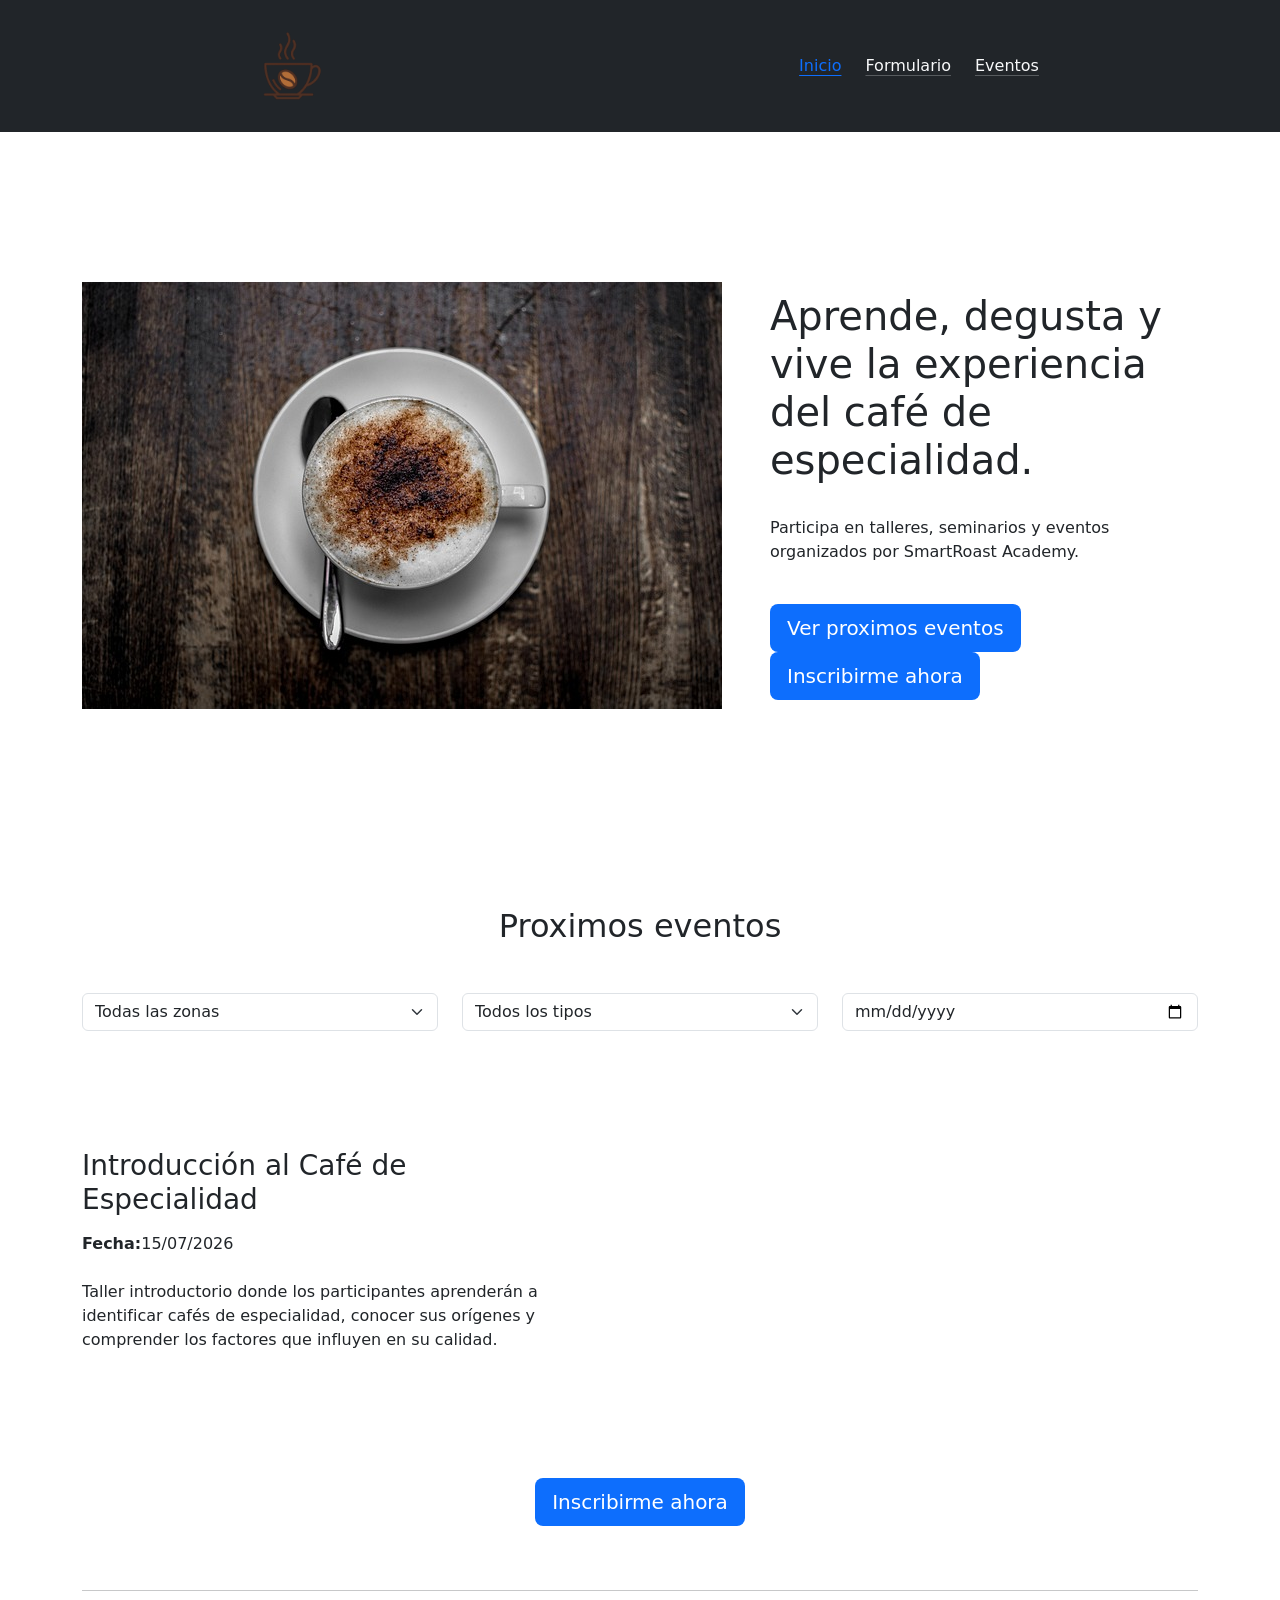
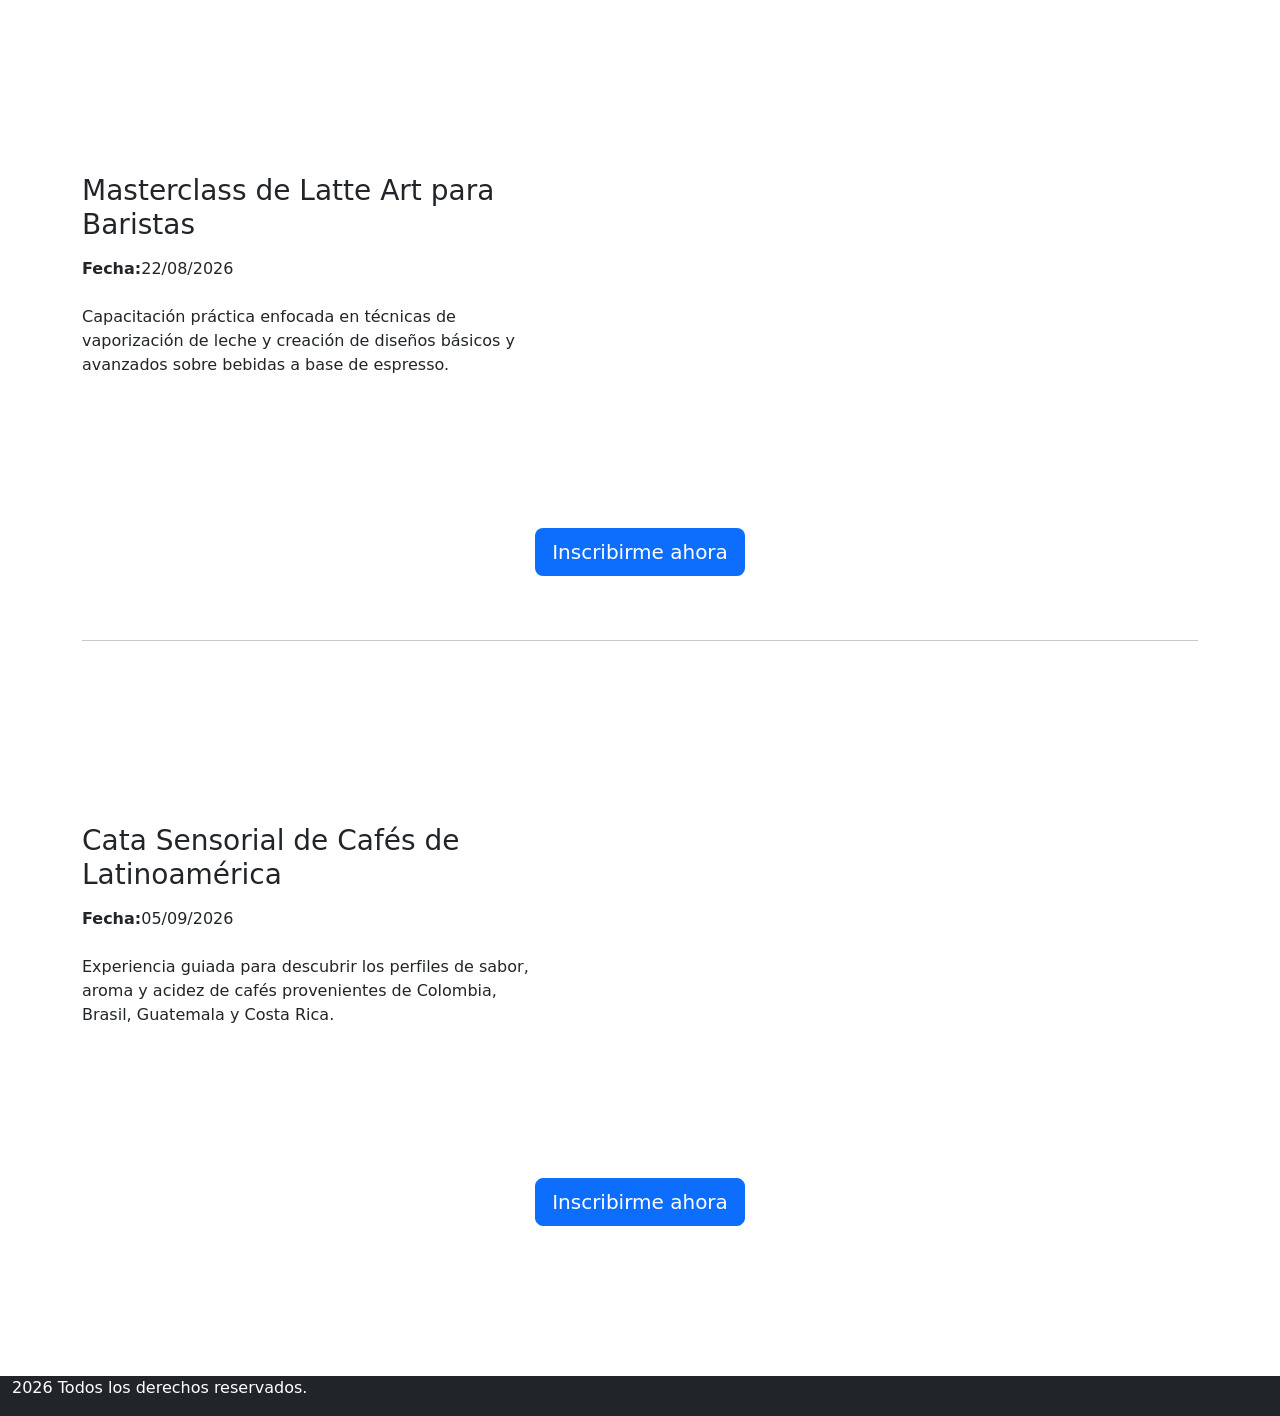
<file: Paginas/index.html>
<!doctype html>
<html lang="es">
  <head>
    <meta charset="UTF-8" />
    <meta name="viewport" content="width=device-width, initial-scale=1.0" />
    <link
      href="https://cdn.jsdelivr.net/npm/bootstrap@5.3.8/dist/css/bootstrap.min.css"
      rel="stylesheet"
      integrity="sha384-sRIl4kxILFvY47J16cr9ZwB07vP4J8+LH7qKQnuqkuIAvNWLzeN8tE5YBujZqJLB"
      crossorigin="anonymous"
    />
    <link rel="stylesheet" href="../Estilos/style.css" />
    <title>Inicio</title>
  </head>
  <body>
    <header
      class="container-fluid d-flex justify-content-around align-items-center py-3 bg-dark"
    >
      <a href="index.html">
        <img src="../media/logo.png" alt="" id="logo" />
      </a>
      <nav>
        <ul class="d-flex gap-4 list-unstyled m-0">
          <li>
            <a
              class="link-active link-offset-2 link-underline-opacity-25 link-underline-opacity-100-hover"
              href="index.html"
              >Inicio</a
            >
          </li>
          <li>
            <a
              class="link-light link-offset-2 link-underline-opacity-25 link-underline-opacity-100-hover"
              href="formulario.html"
              >Formulario</a
            >
          </li>
          <li>
            <a
              class="link-light link-offset-2 link-underline-opacity-25 link-underline-opacity-100-hover"
              href="historial_eventos.html"
              >Eventos</a
            >
          </li>
        </ul>
      </nav>
    </header>
    <main>
      <!-- PORTADA -->
      <section class="container-sm">
        <div class="d-flex align-items-center gap-5">
          <img src="../media/cafe-portada.jpg" alt="Cafe" />
          <div class="d-flex flex-column gap-4">
            <h1>
              Aprende, degusta y vive la experiencia del café de especialidad.
            </h1>
            <p>
              Participa en talleres, seminarios y eventos organizados por
              SmartRoast Academy.
            </p>
            <div class="">
              <a href="#proximos-eventos">
                <button class="btn btn-lg bg-primary text-white">
                  Ver proximos eventos
                </button>
              </a>
              <a href="formulario.html">
                <button class="btn btn-lg bg-primary text-white">
                  Inscribirme ahora
                </button>
              </a>
            </div>
          </div>
        </div>
      </section>
      <!-- EVENTOS -->
      <section class="container-sm" id="proximos-eventos">
        <h2 class="text-center my-5">Proximos eventos</h2>

        <div class="row mb-4">
          <div class="col-md-4">
            <select id="filtroZona" class="form-select">
              <option value="">Todas las zonas</option>
              <option value="Buenos Aires">Buenos Aires</option>
              <option value="CABA">CABA</option>
              <option value="Zona Sur">Zona Sur</option>
            </select>
          </div>

          <div class="col-md-4">
            <select id="filtroTipo" class="form-select">
              <option value="">Todos los tipos</option>
              <option value="Taller">Taller</option>
              <option value="Masterclass">Masterclass</option>
              <option value="Cata">Cata</option>
            </select>
          </div>

          <div class="col-md-4">
            <input type="date" id="filtroFecha" class="form-control" />
          </div>
        </div>

        <div class="d-flex flex-column gap-5">
          <!-- Tarjeta de evento 1 -->
          <article
            data-tipo="Taller"
            data-zona="Buenos Aires"
            data-fecha="15/07/2026"
            class="evento"
          >
            <div class="d-flex gap-5 align-items-center">
              <div class="d-flex flex-column gap-2">
                <h3>Introducción al Café de Especialidad</h3>
                <p><strong>Fecha:</strong>15/07/2026</p>
                <p>
                  Taller introductorio donde los participantes aprenderán a
                  identificar cafés de especialidad, conocer sus orígenes y
                  comprender los factores que influyen en su calidad.
                </p>
              </div>
              <div class="">
                <iframe
                  src="https://www.google.com/maps/embed?pb=!1m18!1m12!1m3!1d709574.7196249755!2d-60.822766775851456!3d-35.58587330445879!2m3!1f0!2f0!3f0!3m2!1i1024!2i768!4f13.1!3m3!1m2!1s0x95bccac168638181%3A0xbf85da27fe23193b!2sEl%20Gato%20Negro!5e0!3m2!1ses!2sar!4v1780871050044!5m2!1ses!2sar"
                  width="600"
                  height="400"
                  style="border: 0"
                  allowfullscreen=""
                  loading="lazy"
                  referrerpolicy="no-referrer-when-downgrade"
                ></iframe>
              </div>
            </div>
            <div class="text-center mt-3">
              <a href="formulario.html">
                <button class="btn btn-lg bg-primary text-white">
                  Inscribirme ahora
                </button>
              </a>
            </div>
          </article>
          <hr />

          <!-- Tarjeta de evento 2 -->
          <article
            data-tipo="Masterclass"
            data-zona="Buenos Aires"
            data-fecha="22/08/2026"
            class="evento"
          >
            <div class="d-flex gap-5 align-items-center">
              <div class="d-flex flex-column gap-2">
                <h3>Masterclass de Latte Art para Baristas</h3>
                <p><strong>Fecha:</strong>22/08/2026</p>
                <p>
                  Capacitación práctica enfocada en técnicas de vaporización de
                  leche y creación de diseños básicos y avanzados sobre bebidas
                  a base de espresso.
                </p>
              </div>
              <div class="">
                <iframe
                  src="https://www.google.com/maps/embed?pb=!1m18!1m12!1m3!1d105096.49275524882!2d-58.536415845422745!3d-34.59744984138256!2m3!1f0!2f0!3f0!3m2!1i1024!2i768!4f13.1!3m3!1m2!1s0x95bcc9f038fcb3cd%3A0xfef61bd51cb666e6!2sCafeter%C3%ADa%20Tg!5e0!3m2!1ses!2sar!4v1780872134864!5m2!1ses!2sar"
                  width="600"
                  height="450"
                  style="border: 0"
                  allowfullscreen=""
                  loading="lazy"
                  referrerpolicy="no-referrer-when-downgrade"
                ></iframe>
              </div>
            </div>
            <div class="text-center mt-3">
              <a href="formulario.html">
                <button class="btn btn-lg bg-primary text-white">
                  Inscribirme ahora
                </button>
              </a>
            </div>
          </article>
          <hr />

          <!-- Tarjeta de evento 3 -->
          <article
            data-tipo="Cata"
            data-zona="Buenos Aires"
            data-fecha="05/09/2026"
            class="evento"
          >
            <div class="d-flex gap-5 align-items-center">
              <div class="d-flex flex-column gap-2">
                <h3>Cata Sensorial de Cafés de Latinoamérica</h3>
                <p><strong>Fecha:</strong>05/09/2026</p>
                <p>
                  Experiencia guiada para descubrir los perfiles de sabor, aroma
                  y acidez de cafés provenientes de Colombia, Brasil, Guatemala
                  y Costa Rica.
                </p>
              </div>
              <div class="">
                <iframe
                  src="https://www.google.com/maps/embed?pb=!1m18!1m12!1m3!1d104974.74507713666!2d-58.49754137834629!3d-34.69355614624321!2m3!1f0!2f0!3f0!3m2!1i1024!2i768!4f13.1!3m3!1m2!1s0x95bccba111e76317%3A0x807d5e78dfb6c07!2sCaf%C3%A9%20del%20Extremo!5e0!3m2!1ses!2sar!4v1780872177391!5m2!1ses!2sar"
                  width="600"
                  height="450"
                  style="border: 0"
                  allowfullscreen=""
                  loading="lazy"
                  referrerpolicy="no-referrer-when-downgrade"
                ></iframe>
              </div>
            </div>
            <div class="text-center mt-3">
              <a href="">
                <button class="btn btn-lg btn-primary">
                  Inscribirme ahora
                </button>
              </a>
            </div>
          </article>
        </div>
      </section>
    </main>
    <footer class="container-fluid bg-dark text-white">
      <p>2026 Todos los derechos reservados.</p>
    </footer>
    <script
      src="https://cdn.jsdelivr.net/npm/bootstrap@5.3.8/dist/js/bootstrap.bundle.min.js"
      integrity="sha384-FKyoEForCGlyvwx9Hj09JcYn3nv7wiPVlz7YYwJrWVcXK/BmnVDxM+D2scQbITxI"
      crossorigin="anonymous"
    ></script>
    <script src="../Funcionalidades/filtros.js"></script>
  </body>
</html>
</file>
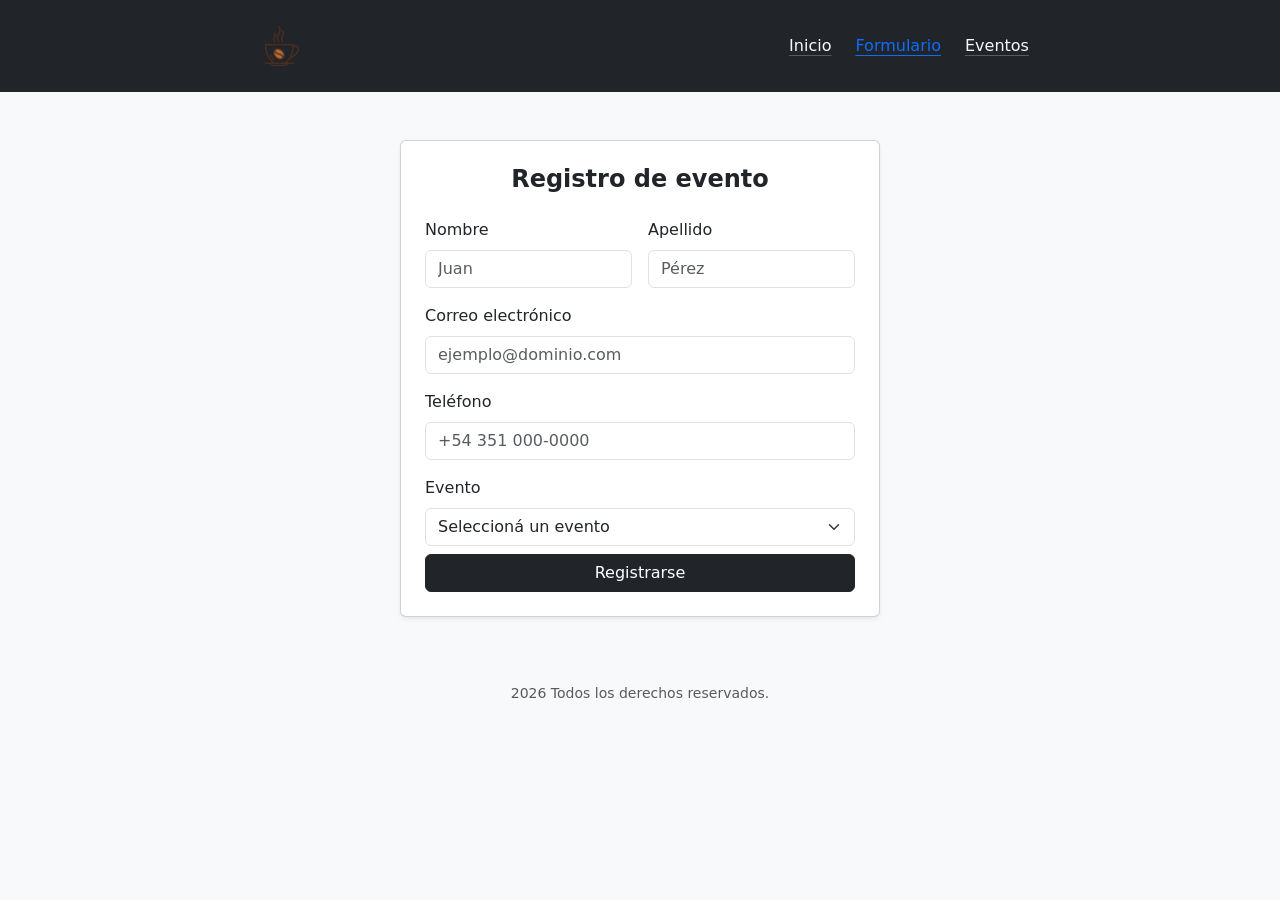
<file: Paginas/formulario.html>
<!doctype html>
<html lang="es">
  <head>
    <meta charset="UTF-8" />
    <meta name="viewport" content="width=device-width, initial-scale=1.0" />
    <link
      href="https://cdn.jsdelivr.net/npm/bootstrap@5.3.8/dist/css/bootstrap.min.css"
      rel="stylesheet"
      integrity="sha384-sRIl4kxILFvY47J16cr9ZwB07vP4J8+LH7qKQnuqkuIAvNWLzeN8tE5YBujZqJLB"
      crossorigin="anonymous"
    />
    <script type="module" src="../Funcionalidades/form.js"></script>
    <title>Formulario</title>
  </head>
  <body class="bg-light">
    <header
      class="container-fluid d-flex justify-content-around align-items-center py-3 bg-dark"
    >
      <a href="index.html">
        <img src="../media/logo.png" alt="Logo" id="logo" height="60" />
      </a>
      <nav>
        <ul class="d-flex gap-4 list-unstyled m-0">
          <li>
            <a
              class="link-light link-offset-2 link-underline-opacity-25 link-underline-opacity-100-hover"
              href="index.html"
              >Inicio</a
            >
          </li>
          <li>
            <a
              class="link-active link-offset-2 link-underline-opacity-25 link-underline-opacity-100-hover"
              href="formulario.html"
              >Formulario</a
            >
          </li>
          <li>
            <a
              class="link-light link-offset-2 link-underline-opacity-25 link-underline-opacity-100-hover"
              href="historial_eventos.html"
              >Eventos</a
            >
          </li>
        </ul>
      </nav>
    </header>

    <main class="d-flex justify-content-center align-items-center py-5">
      <div class="card shadow-sm p-4" style="width: 100%; max-width: 480px">
        <h4 class="mb-4 text-center fw-semibold">Registro de evento</h4>

        <form id="form" class="row g-3">
          <div class="col-6">
            <label for="nombre" class="form-label">Nombre</label>
            <input
              type="text"
              class="form-control"
              id="nombre"
              name="nombre"
              placeholder="Juan"
              required
            />
          </div>

          <div class="col-6">
            <label for="apellido" class="form-label">Apellido</label>
            <input
              type="text"
              class="form-control"
              id="apellido"
              name="apellido"
              placeholder="Pérez"
              required
            />
          </div>

          <div class="col-12">
            <label for="correo" class="form-label">Correo electrónico</label>
            <input
              type="email"
              class="form-control"
              id="correo"
              name="correo"
              placeholder="ejemplo@dominio.com"
              required
            />
          </div>

          <div class="col-12">
            <label for="telefono" class="form-label">Teléfono</label>
            <input
              type="tel"
              class="form-control"
              id="telefono"
              name="telefono"
              placeholder="+54 351 000-0000"
              required
            />
          </div>

          <div class="col-12">
            <label for="evento" class="form-label">Evento</label>
            <select class="form-select" id="evento" name="evento" required>
              <option value="" disabled selected>Seleccioná un evento</option>
              <option value="opcion1">1 evento</option>
              <option value="opcion2">2 evento</option>
              <option value="opcion3">3 evento</option>
            </select>
          </div>

          <div class="col-12 mt-2">
            <button type="submit" class="btn btn-dark w-100">
              Registrarse
            </button>
          </div>
        </form>
      </div>
    </main>

    <footer class="text-center text-muted py-3">
      <small>2026 Todos los derechos reservados.</small>
    </footer>

    <script
      src="https://cdn.jsdelivr.net/npm/bootstrap@5.3.8/dist/js/bootstrap.bundle.min.js"
      integrity="sha384-FKyoEForCGlyvwx9Hj09JcYn3nv7wiPVlz7YYwJrWVcXK/BmnVDxM+D2scQbITxI"
      crossorigin="anonymous"
    ></script>
  </body>
</html>
</file>
<file: Estilos/style.css>
body {
    display: flex;
    flex-direction: column;
    min-height: 100vh;
    gap: 150px;
}

main {
    display: flex;
    flex-direction: column;
    gap: 150px;
}

#logo {
    width: 100px;
}
</file>
